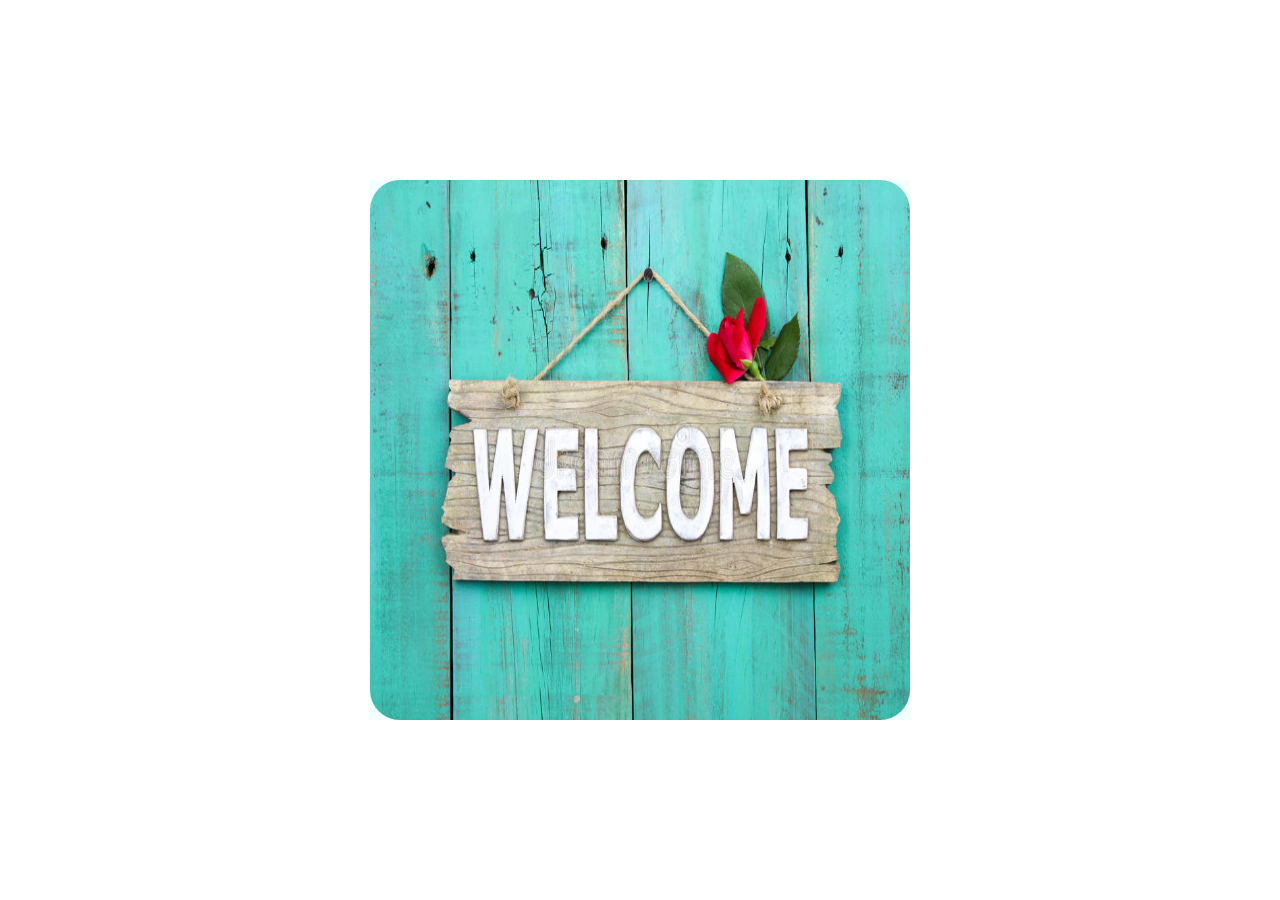
<file: index.html>
<!DOCTYPE html>
<html lang="en">
<head>
    <meta charset="UTF-8">
    <meta http-equiv="X-UA-Compatible" content="IE=edge">
    <meta name="viewport" content="width=device-width, initial-scale=1.0">
    <title>Exercise1</title>
    <link rel="stylesheet" href="./css/index.css">
</head>
<body>
        <div class="header"></div> 
        <div class="content">
            <div class="imageDiv">
                <img src="images/welcome.jpg" alt="welcome image">
            </div>
        </div> 
</body>
</html>
</file>
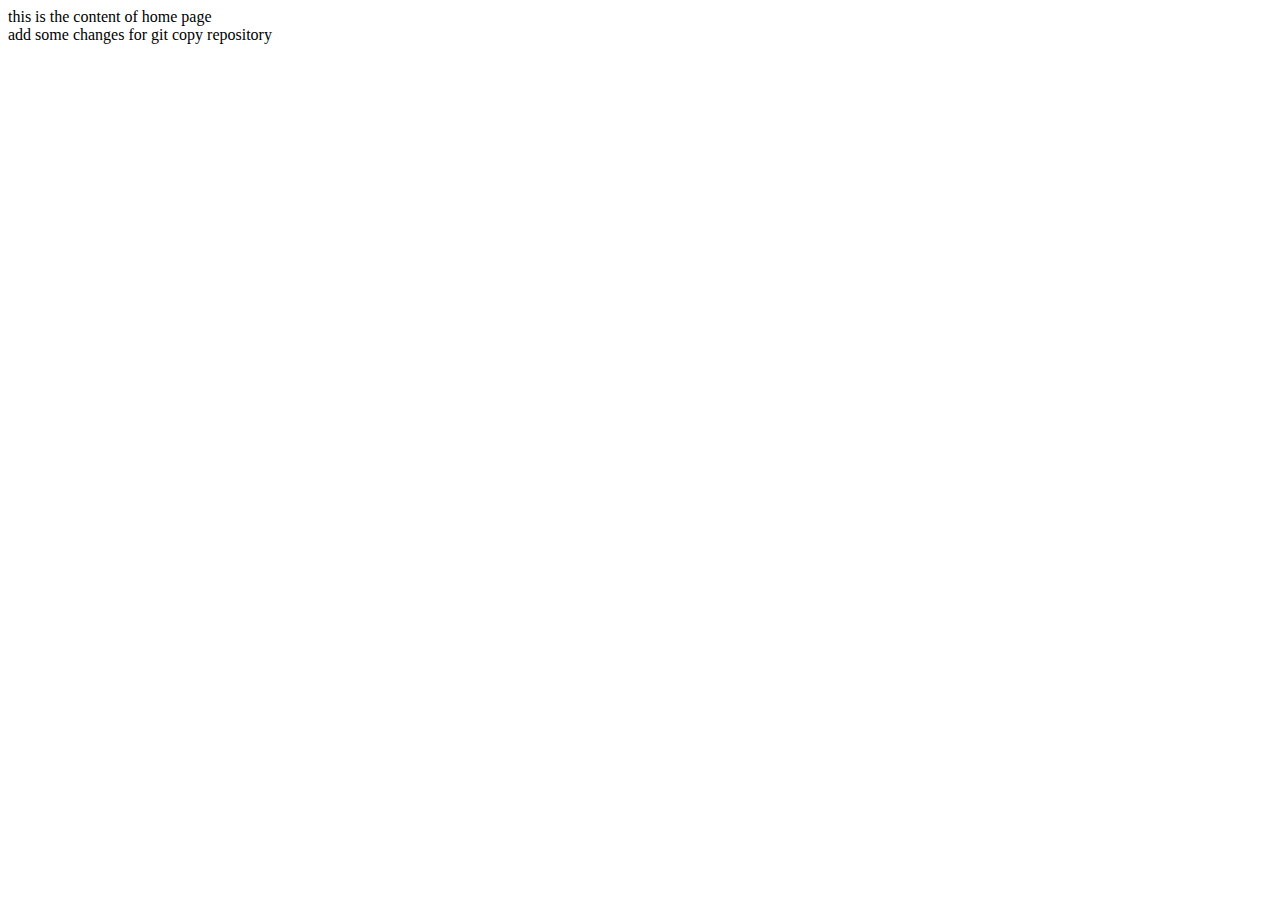
<file: home.html>
<html lang="en">
<head>
    <meta charset="UTF-8">
    <meta http-equiv="X-UA-Compatible" content="IE=edge">
    <meta name="viewport" content="width=device-width, initial-scale=1.0">
    <title>home page</title>
</head>
<body>
    <div>
        this is the content of home page
    </div>
    <div>
        add some changes for git copy repository
    </div>
</body>
</html>
</file>
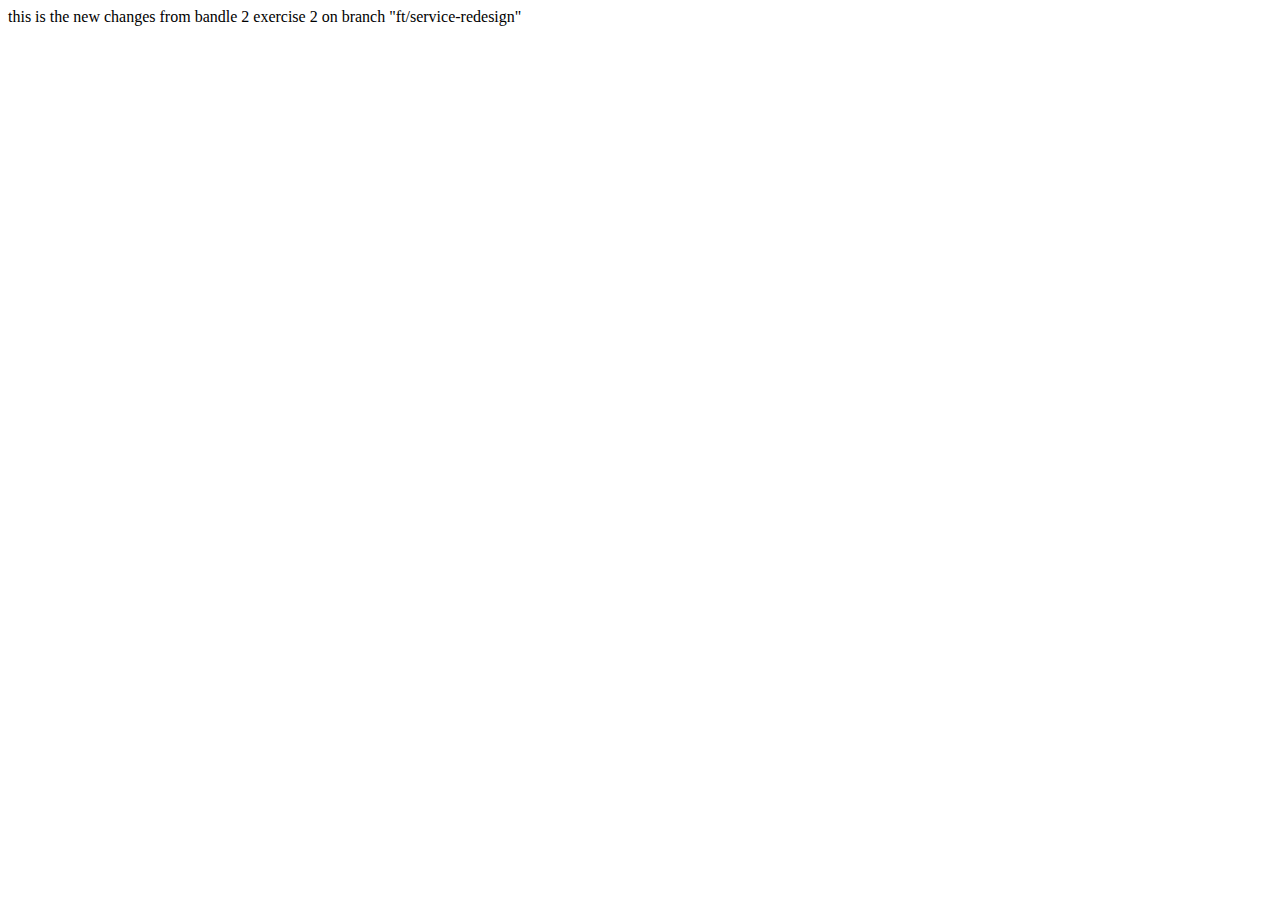
<file: service.html>
<html lang="en">
<head>
    <meta charset="UTF-8">
    <meta http-equiv="X-UA-Compatible" content="IE=edge">
    <meta name="viewport" content="width=device-width, initial-scale=1.0">
    <title>service page</title>
</head>
<body>
    <p>this is the new changes from bandle 2 exercise 2 on branch "ft/service-redesign"</p>
</body>
</html>
</file>
<file: css/index.css>
*{
    margin: 0;
    padding: 0;
    font-family: 'Courier New', Courier, monospace;
}
.content{
    width: 100%;
    height: 100vh;
    display: grid;
    justify-content: center;
    align-items: center;
}
.imageDiv{
    height: 60vh;
    width: 60vh;
    display: flex;
    justify-content: center;
    align-items: center;
    background-color: azure;
}
.imageDiv img{
    width: 100%;
    height: 100%;
    border-radius: 30px;
}
</file>
